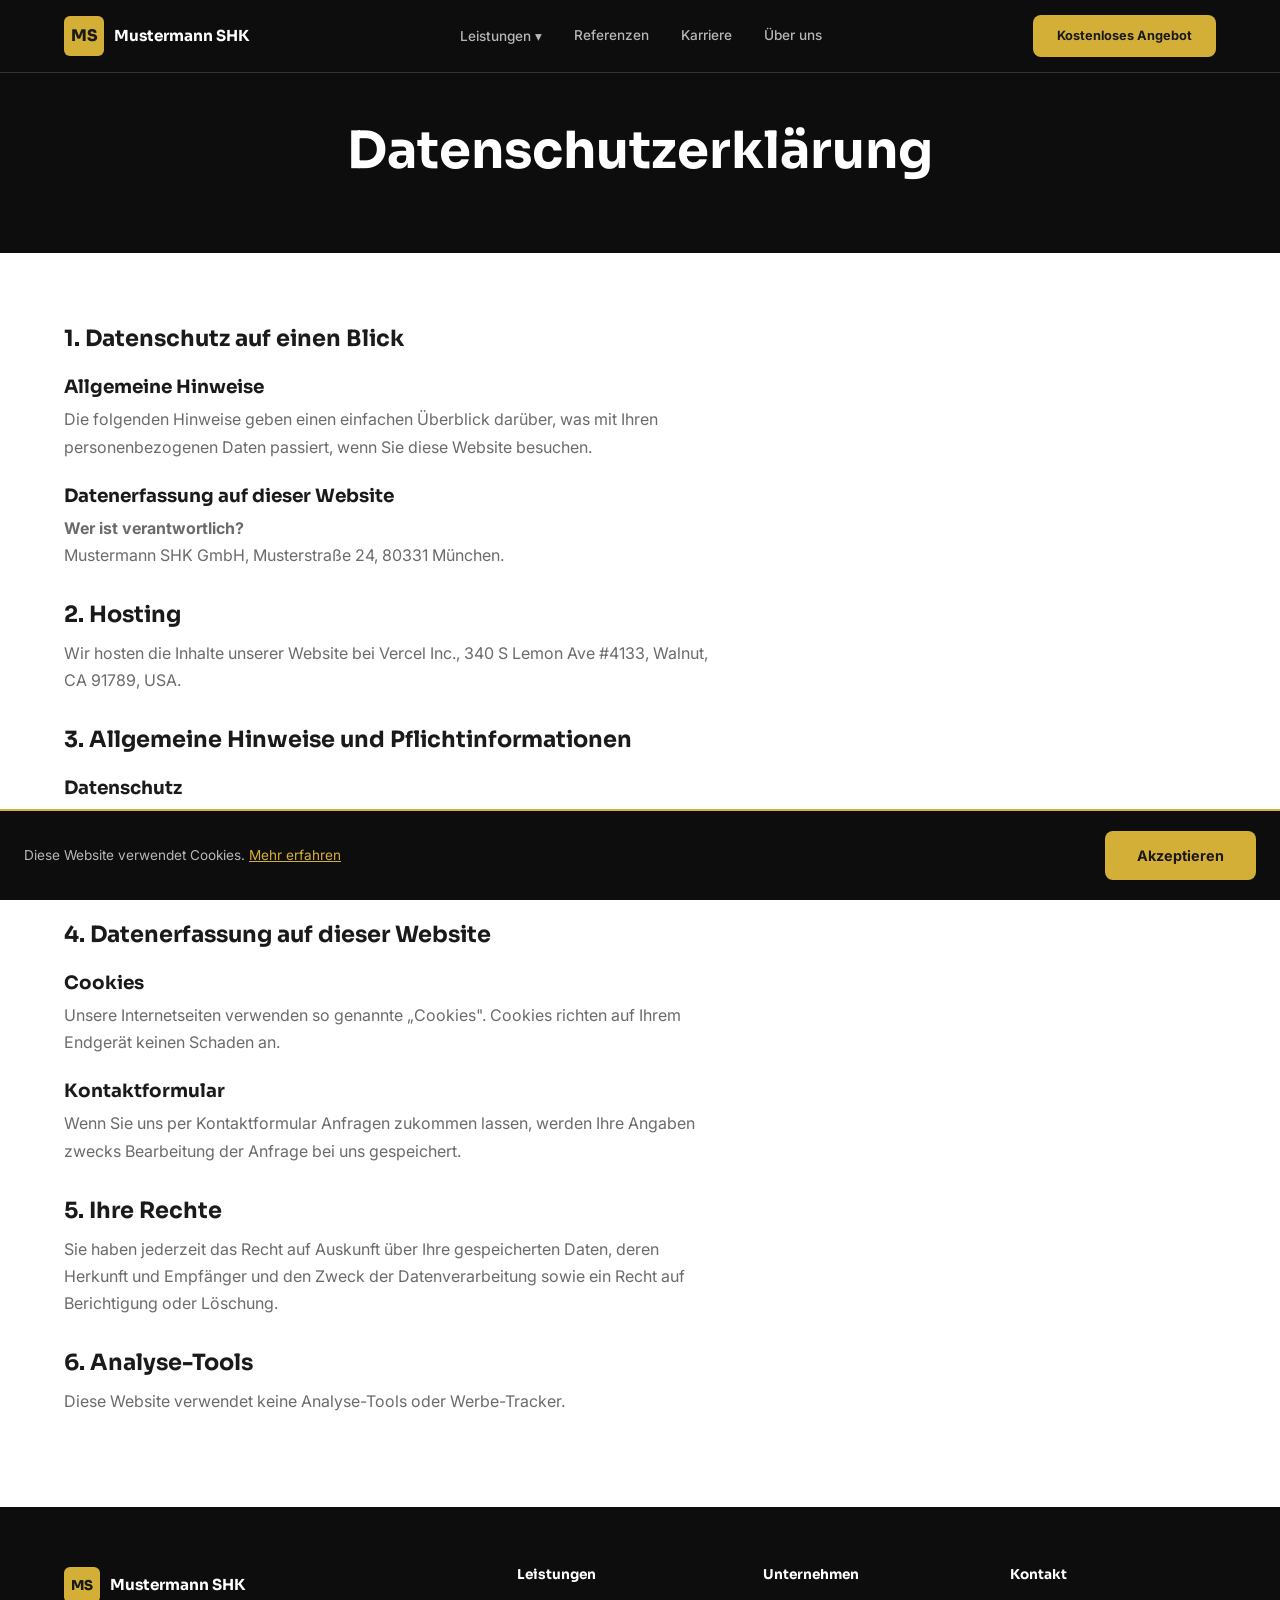
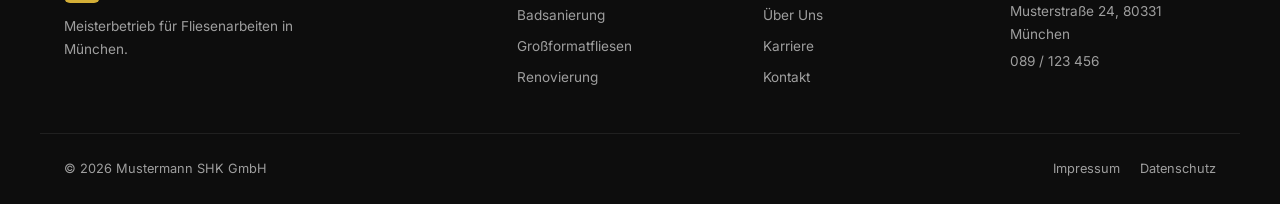
<file: datenschutz.html>
<!DOCTYPE html>
<html lang="de">
<head>
  <meta charset="UTF-8">
  <meta name="viewport" content="width=device-width, initial-scale=1.0">
  <title>Datenschutzerklärung — Mustermann SHK München</title>
  <meta name="robots" content="noindex, nofollow">
  <link rel="preconnect" href="https://fonts.googleapis.com">
  <link href="https://fonts.googleapis.com/css2?family=Inter:wght@400;500;600;700&family=Sora:wght@400;600;700;800&display=swap" rel="stylesheet">
  <link rel="stylesheet" href="css/style.css">
</head>
<body>
  <nav class="nav"><div class="nav__inner">
    <a href="index.html" class="nav__logo"><span class="nav__logo-icon">MS</span><span class="nav__logo-text">Mustermann SHK</span></a>
    <div class="nav__links">
      <div class="nav__dropdown"><a href="#">Leistungen ▾</a><div class="nav__dropdown-menu"><a href="leistung-1.html">Badsanierung komplett</a><a href="leistung-2.html">Großformatfliesen</a><a href="leistung-3.html">Renovierung & Sanierung</a></div></div>
      <a href="index.html#referenzen">Referenzen</a><a href="karriere.html">Karriere</a><a href="ueber-uns.html">Über uns</a>
    </div>
    <a href="kontakt.html" class="nav__cta">Kostenloses Angebot</a>
    <button class="nav__toggle" aria-label="Menü"><span></span><span></span><span></span></button>
  </div></nav>

  <div class="page-header"><h1>Datenschutzerklärung</h1></div>

  <section class="legal">
    <h2>1. Datenschutz auf einen Blick</h2>
    <h3>Allgemeine Hinweise</h3>
    <p>Die folgenden Hinweise geben einen einfachen Überblick darüber, was mit Ihren personenbezogenen Daten passiert, wenn Sie diese Website besuchen.</p>
    <h3>Datenerfassung auf dieser Website</h3>
    <p><strong>Wer ist verantwortlich?</strong><br>Mustermann SHK GmbH, Musterstraße 24, 80331 München.</p>
    <h2>2. Hosting</h2>
    <p>Wir hosten die Inhalte unserer Website bei Vercel Inc., 340 S Lemon Ave #4133, Walnut, CA 91789, USA.</p>
    <h2>3. Allgemeine Hinweise und Pflichtinformationen</h2>
    <h3>Datenschutz</h3>
    <p>Die Betreiber dieser Seiten nehmen den Schutz Ihrer persönlichen Daten sehr ernst. Wir behandeln Ihre personenbezogenen Daten vertraulich und entsprechend der gesetzlichen Datenschutzvorschriften sowie dieser Datenschutzerklärung.</p>
    <h2>4. Datenerfassung auf dieser Website</h2>
    <h3>Cookies</h3>
    <p>Unsere Internetseiten verwenden so genannte „Cookies". Cookies richten auf Ihrem Endgerät keinen Schaden an.</p>
    <h3>Kontaktformular</h3>
    <p>Wenn Sie uns per Kontaktformular Anfragen zukommen lassen, werden Ihre Angaben zwecks Bearbeitung der Anfrage bei uns gespeichert.</p>
    <h2>5. Ihre Rechte</h2>
    <p>Sie haben jederzeit das Recht auf Auskunft über Ihre gespeicherten Daten, deren Herkunft und Empfänger und den Zweck der Datenverarbeitung sowie ein Recht auf Berichtigung oder Löschung.</p>
    <h2>6. Analyse-Tools</h2>
    <p>Diese Website verwendet keine Analyse-Tools oder Werbe-Tracker.</p>
  </section>

  <footer class="footer">
    <div class="footer__grid">
      <div class="footer__brand"><div class="footer__logo"><span class="footer__logo-icon">MS</span><span class="footer__logo-text">Mustermann SHK</span></div><p>Meisterbetrieb für Fliesenarbeiten in München.</p></div>
      <div><h4>Leistungen</h4><div class="footer__links"><a href="leistung-1.html">Badsanierung</a><a href="leistung-2.html">Großformatfliesen</a><a href="leistung-3.html">Renovierung</a></div></div>
      <div><h4>Unternehmen</h4><div class="footer__links"><a href="ueber-uns.html">Über Uns</a><a href="karriere.html">Karriere</a><a href="kontakt.html">Kontakt</a></div></div>
      <div class="footer__contact"><h4>Kontakt</h4><p>Musterstraße 24, 80331 München</p><p><a href="tel:+4989123456">089 / 123 456</a></p></div>
    </div>
    <div class="footer__bottom"><span>&copy; 2026 Mustermann SHK GmbH</span><div class="footer__legal"><a href="impressum.html">Impressum</a><a href="datenschutz.html">Datenschutz</a></div></div>
  </footer>
  <div class="cookie-banner"><p>Diese Website verwendet Cookies. <a href="datenschutz.html">Mehr erfahren</a></p><button class="btn btn--accent cookie-accept">Akzeptieren</button></div>
  <script src="js/main.js"></script>
</body>
</html>
</file>
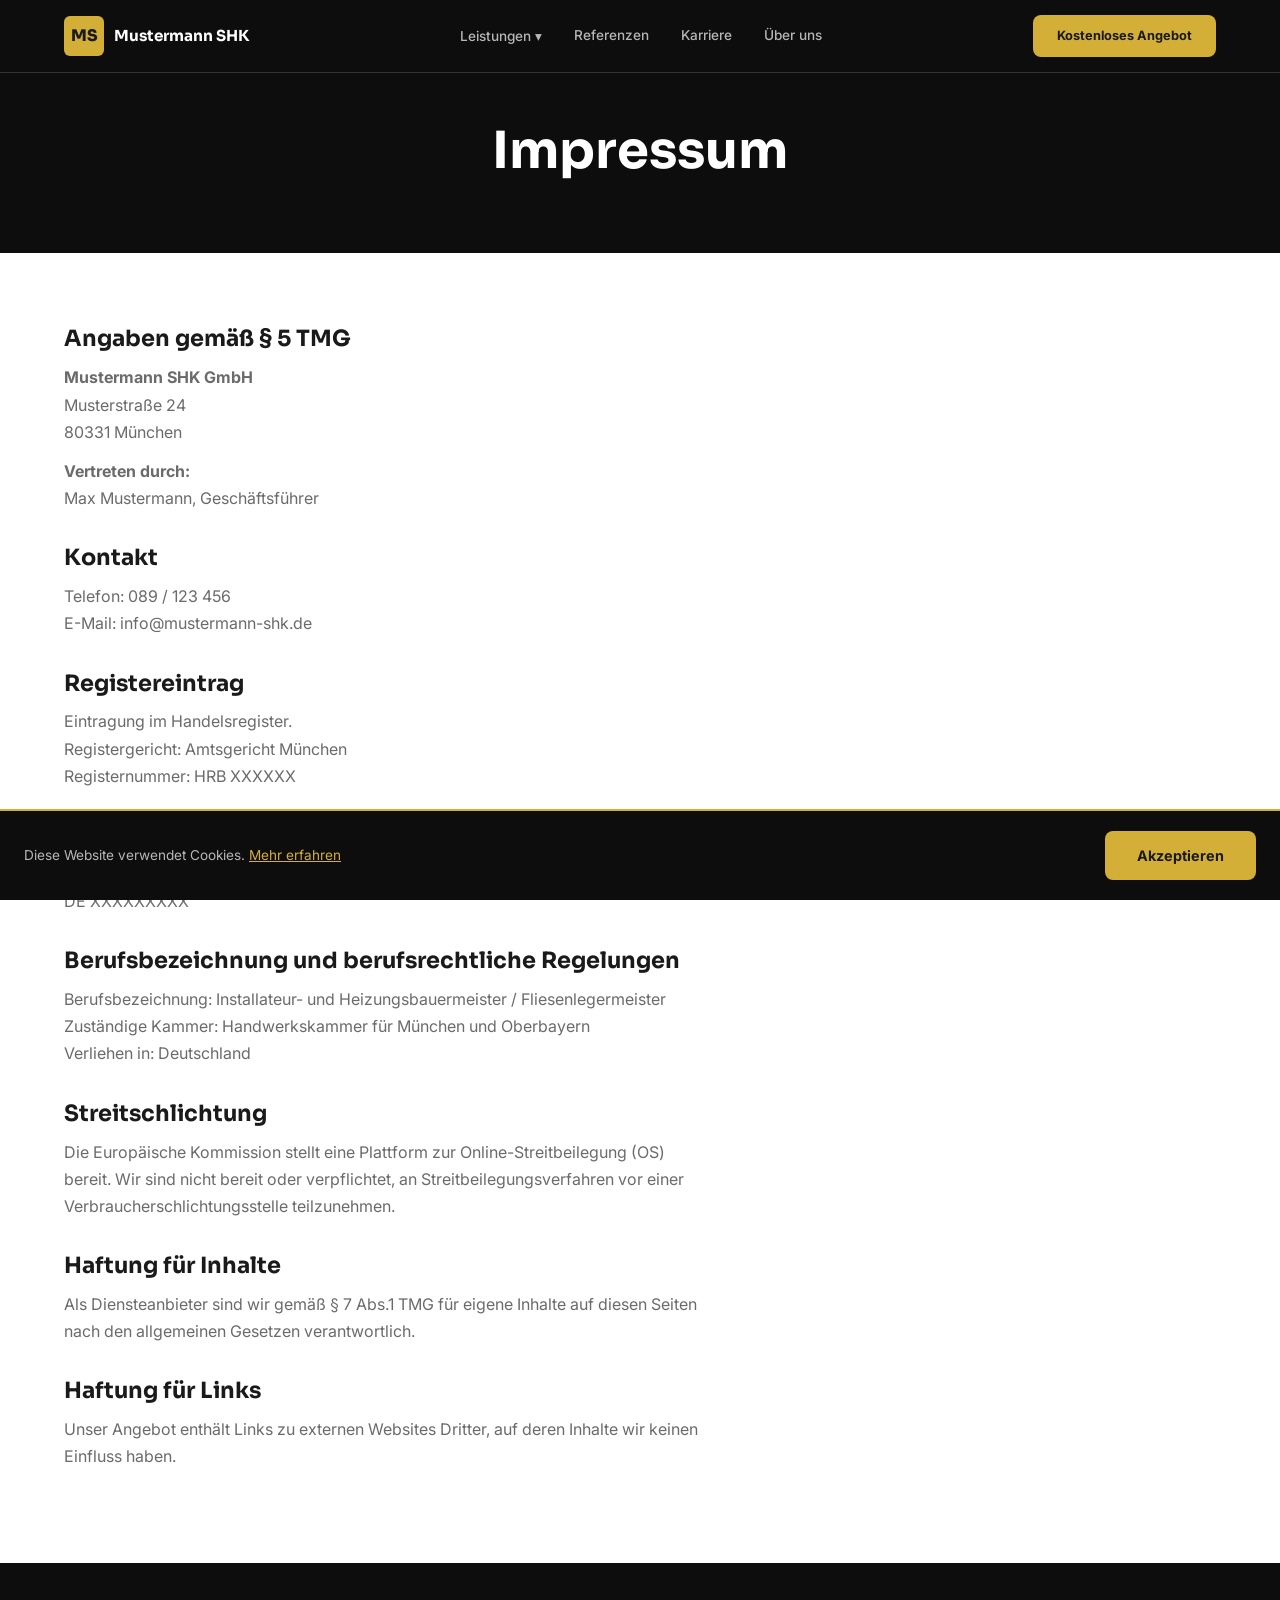
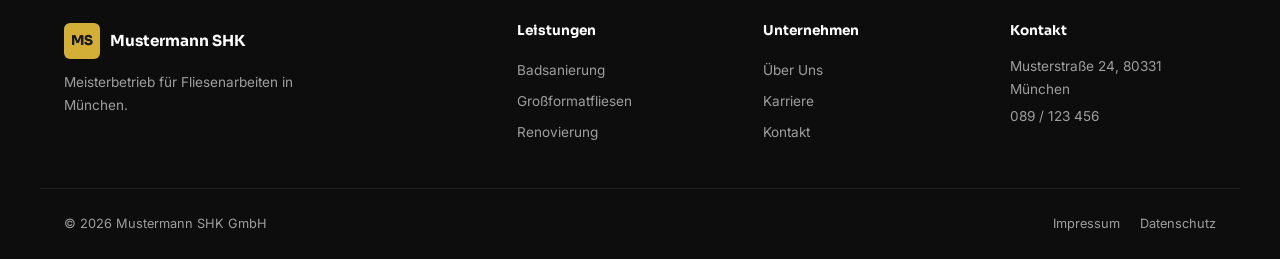
<file: impressum.html>
<!DOCTYPE html>
<html lang="de">
<head>
  <meta charset="UTF-8">
  <meta name="viewport" content="width=device-width, initial-scale=1.0">
  <title>Impressum — Mustermann SHK München</title>
  <meta name="robots" content="noindex, nofollow">
  <link rel="preconnect" href="https://fonts.googleapis.com">
  <link href="https://fonts.googleapis.com/css2?family=Inter:wght@400;500;600;700&family=Sora:wght@400;600;700;800&display=swap" rel="stylesheet">
  <link rel="stylesheet" href="css/style.css">
</head>
<body>
  <nav class="nav"><div class="nav__inner">
    <a href="index.html" class="nav__logo"><span class="nav__logo-icon">MS</span><span class="nav__logo-text">Mustermann SHK</span></a>
    <div class="nav__links">
      <div class="nav__dropdown"><a href="#">Leistungen ▾</a><div class="nav__dropdown-menu"><a href="leistung-1.html">Badsanierung komplett</a><a href="leistung-2.html">Großformatfliesen</a><a href="leistung-3.html">Renovierung & Sanierung</a></div></div>
      <a href="index.html#referenzen">Referenzen</a><a href="karriere.html">Karriere</a><a href="ueber-uns.html">Über uns</a>
    </div>
    <a href="kontakt.html" class="nav__cta">Kostenloses Angebot</a>
    <button class="nav__toggle" aria-label="Menü"><span></span><span></span><span></span></button>
  </div></nav>

  <div class="page-header"><h1>Impressum</h1></div>

  <section class="legal">
    <h2>Angaben gemäß § 5 TMG</h2>
    <p><strong>Mustermann SHK GmbH</strong><br>Musterstraße 24<br>80331 München</p>
    <p><strong>Vertreten durch:</strong><br>Max Mustermann, Geschäftsführer</p>
    <h2>Kontakt</h2>
    <p>Telefon: 089 / 123 456<br>E-Mail: info@mustermann-shk.de</p>
    <h2>Registereintrag</h2>
    <p>Eintragung im Handelsregister.<br>Registergericht: Amtsgericht München<br>Registernummer: HRB XXXXXX</p>
    <h2>Umsatzsteuer-ID</h2>
    <p>Umsatzsteuer-Identifikationsnummer gemäß § 27 a Umsatzsteuergesetz:<br>DE XXXXXXXXX</p>
    <h2>Berufsbezeichnung und berufsrechtliche Regelungen</h2>
    <p>Berufsbezeichnung: Installateur- und Heizungsbauermeister / Fliesenlegermeister<br>Zuständige Kammer: Handwerkskammer für München und Oberbayern<br>Verliehen in: Deutschland</p>
    <h2>Streitschlichtung</h2>
    <p>Die Europäische Kommission stellt eine Plattform zur Online-Streitbeilegung (OS) bereit. Wir sind nicht bereit oder verpflichtet, an Streitbeilegungsverfahren vor einer Verbraucherschlichtungsstelle teilzunehmen.</p>
    <h2>Haftung für Inhalte</h2>
    <p>Als Diensteanbieter sind wir gemäß § 7 Abs.1 TMG für eigene Inhalte auf diesen Seiten nach den allgemeinen Gesetzen verantwortlich.</p>
    <h2>Haftung für Links</h2>
    <p>Unser Angebot enthält Links zu externen Websites Dritter, auf deren Inhalte wir keinen Einfluss haben.</p>
  </section>

  <footer class="footer">
    <div class="footer__grid">
      <div class="footer__brand"><div class="footer__logo"><span class="footer__logo-icon">MS</span><span class="footer__logo-text">Mustermann SHK</span></div><p>Meisterbetrieb für Fliesenarbeiten in München.</p></div>
      <div><h4>Leistungen</h4><div class="footer__links"><a href="leistung-1.html">Badsanierung</a><a href="leistung-2.html">Großformatfliesen</a><a href="leistung-3.html">Renovierung</a></div></div>
      <div><h4>Unternehmen</h4><div class="footer__links"><a href="ueber-uns.html">Über Uns</a><a href="karriere.html">Karriere</a><a href="kontakt.html">Kontakt</a></div></div>
      <div class="footer__contact"><h4>Kontakt</h4><p>Musterstraße 24, 80331 München</p><p><a href="tel:+4989123456">089 / 123 456</a></p></div>
    </div>
    <div class="footer__bottom"><span>&copy; 2026 Mustermann SHK GmbH</span><div class="footer__legal"><a href="impressum.html">Impressum</a><a href="datenschutz.html">Datenschutz</a></div></div>
  </footer>
  <div class="cookie-banner"><p>Diese Website verwendet Cookies. <a href="datenschutz.html">Mehr erfahren</a></p><button class="btn btn--accent cookie-accept">Akzeptieren</button></div>
  <script src="js/main.js"></script>
</body>
</html>
</file>
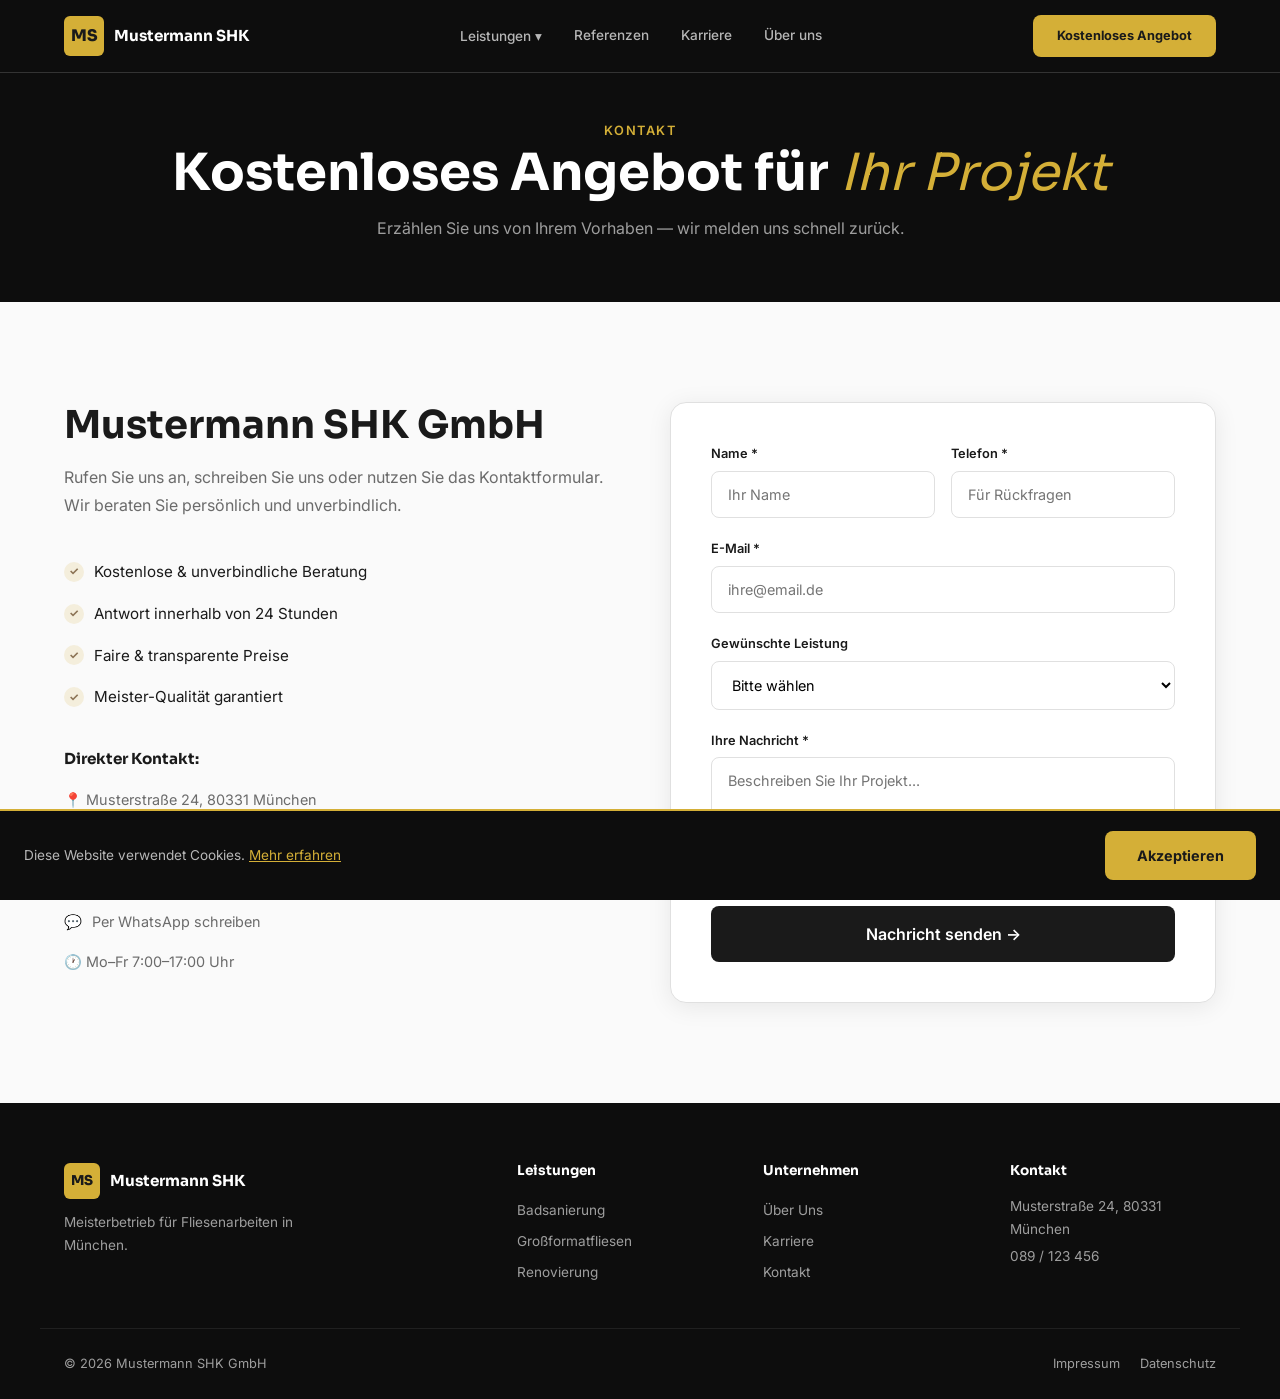
<file: kontakt.html>
<!DOCTYPE html>
<html lang="de">
<head>
  <meta charset="UTF-8">
  <meta name="viewport" content="width=device-width, initial-scale=1.0">
  <title>Kontakt — Mustermann SHK München</title>
  <meta name="description" content="Kontaktieren Sie Mustermann SHK für ein kostenloses Angebot. Badsanierung, Fliesen & Renovierung in München.">
  <link rel="preconnect" href="https://fonts.googleapis.com">
  <link href="https://fonts.googleapis.com/css2?family=Inter:wght@400;500;600;700&family=Sora:wght@400;600;700;800&display=swap" rel="stylesheet">
  <link rel="stylesheet" href="css/style.css">
</head>
<body>
  <nav class="nav"><div class="nav__inner">
    <a href="index.html" class="nav__logo"><span class="nav__logo-icon">MS</span><span class="nav__logo-text">Mustermann SHK</span></a>
    <div class="nav__links">
      <div class="nav__dropdown"><a href="#">Leistungen ▾</a><div class="nav__dropdown-menu"><a href="leistung-1.html">Badsanierung komplett</a><a href="leistung-2.html">Großformatfliesen</a><a href="leistung-3.html">Renovierung & Sanierung</a></div></div>
      <a href="index.html#referenzen">Referenzen</a><a href="karriere.html">Karriere</a><a href="ueber-uns.html">Über uns</a>
    </div>
    <a href="kontakt.html" class="nav__cta active">Kostenloses Angebot</a>
    <button class="nav__toggle" aria-label="Menü"><span></span><span></span><span></span></button>
  </div></nav>

  <div class="page-header">
    <p class="section__label" style="color: var(--accent);">Kontakt</p>
    <h1>Kostenloses Angebot für <em>Ihr Projekt</em></h1>
    <p>Erzählen Sie uns von Ihrem Vorhaben — wir melden uns schnell zurück.</p>
  </div>

  <section class="contact-section reveal">
    <div class="contact__inner">
      <div class="contact__info">
        <h2>Mustermann SHK GmbH</h2>
        <p>Rufen Sie uns an, schreiben Sie uns oder nutzen Sie das Kontaktformular. Wir beraten Sie persönlich und unverbindlich.</p>
        <ul class="contact__checklist">
          <li>Kostenlose & unverbindliche Beratung</li>
          <li>Antwort innerhalb von 24 Stunden</li>
          <li>Faire & transparente Preise</li>
          <li>Meister-Qualität garantiert</li>
        </ul>
        <div class="contact__channels">
          <h3>Direkter Kontakt:</h3>
          <div class="contact__channel">📍 Musterstraße 24, 80331 München</div>
          <div class="contact__channel">📞 <a href="tel:+4989123456">089 / 123 456</a></div>
          <div class="contact__channel">✉️ <a href="mailto:info@mustermann-shk.de">info@mustermann-shk.de</a></div>
          <div class="contact__channel">💬 <a href="https://wa.me/4917612345678">Per WhatsApp schreiben</a></div>
          <div class="contact__channel">🕐 Mo–Fr 7:00–17:00 Uhr</div>
        </div>
      </div>
      <div class="contact__form-card">
        <form class="contact__form" action="#" method="POST">
          <div class="form-row">
            <div><label for="name">Name *</label><input type="text" id="name" name="name" required placeholder="Ihr Name"></div>
            <div><label for="phone">Telefon *</label><input type="tel" id="phone" name="phone" required placeholder="Für Rückfragen"></div>
          </div>
          <label for="email">E-Mail *</label>
          <input type="email" id="email" name="email" required placeholder="ihre@email.de">
          <label for="service">Gewünschte Leistung</label>
          <select id="service" name="service"><option value="">Bitte wählen</option><option value="badsanierung">Badsanierung</option><option value="grossformat">Großformatfliesen</option><option value="renovierung">Renovierung</option><option value="sonstiges">Sonstiges</option></select>
          <label for="message">Ihre Nachricht *</label>
          <textarea id="message" name="message" required placeholder="Beschreiben Sie Ihr Projekt..."></textarea>
          <button type="submit" class="btn btn--primary btn--lg">Nachricht senden →</button>
        </form>
      </div>
    </div>
  </section>

  <footer class="footer">
    <div class="footer__grid">
      <div class="footer__brand"><div class="footer__logo"><span class="footer__logo-icon">MS</span><span class="footer__logo-text">Mustermann SHK</span></div><p>Meisterbetrieb für Fliesenarbeiten in München.</p></div>
      <div><h4>Leistungen</h4><div class="footer__links"><a href="leistung-1.html">Badsanierung</a><a href="leistung-2.html">Großformatfliesen</a><a href="leistung-3.html">Renovierung</a></div></div>
      <div><h4>Unternehmen</h4><div class="footer__links"><a href="ueber-uns.html">Über Uns</a><a href="karriere.html">Karriere</a><a href="kontakt.html">Kontakt</a></div></div>
      <div class="footer__contact"><h4>Kontakt</h4><p>Musterstraße 24, 80331 München</p><p><a href="tel:+4989123456">089 / 123 456</a></p></div>
    </div>
    <div class="footer__bottom"><span>&copy; 2026 Mustermann SHK GmbH</span><div class="footer__legal"><a href="impressum.html">Impressum</a><a href="datenschutz.html">Datenschutz</a></div></div>
  </footer>
  <div class="cookie-banner"><p>Diese Website verwendet Cookies. <a href="datenschutz.html">Mehr erfahren</a></p><button class="btn btn--accent cookie-accept">Akzeptieren</button></div>
  <script src="js/main.js"></script>
</body>
</html>
</file>
<file: css/style.css>
/* ============================================
   HWW Template 03 — SHK / Fliesenleger (Komplett)
   Reference: Fliesen Qorri — Gold accent, dark hero, elegant
   Fonts: Sora (headings) + Inter (body)
   ============================================ */

:root {
  --accent: #d4af37;
  --accent2: #c9a961;
  --accent3: #8b7355;
  --accent4: #e8e8e8;
  --primary: #1a1a1a;
  --text-dark: #1a1a1a;
  --text-gray: #6b6b6b;
  --text-light: #ffffff;
  --border-dark: #333333;
  --border-light: #e0e0e0;
  --bg-dark: #0d0d0d;
  --bg-light: #fafafa;
  --bg-medium: #f0f0f0;
  --white: #ffffff;
  --btn-radius: 8px;
  --font-body: 'Inter', system-ui, sans-serif;
  --font-heading: 'Sora', 'Inter', system-ui, sans-serif;
  --max-width: 1200px;
  --shadow: 0 4px 24px rgba(0,0,0,0.08);
  --shadow-lg: 0 8px 40px rgba(0,0,0,0.12);
  --transition: 0.3s ease;
}

*, *::before, *::after { box-sizing: border-box; margin: 0; padding: 0; }
html { scroll-behavior: smooth; }

body {
  font-family: var(--font-body);
  font-size: 16px;
  font-weight: 400;
  line-height: 1.7;
  color: var(--text-dark);
  background: var(--white);
  -webkit-font-smoothing: antialiased;
}

img { max-width: 100%; height: auto; display: block; }
a { color: inherit; text-decoration: none; }
ul { list-style: none; }

.container {
  max-width: var(--max-width);
  width: 100%;
  margin: 0 auto;
  padding: 0 24px;
}

/* --- Typography --- */
h1, h2, h3, h4, h5, h6 {
  font-family: var(--font-heading);
  color: var(--text-dark);
  font-weight: 700;
  line-height: 1.2;
}

h1 { font-size: clamp(2.2rem, 4.5vw, 3.2rem); }
h2 { font-size: clamp(1.8rem, 3.5vw, 2.4rem); }
h3 { font-size: clamp(1.05rem, 2vw, 1.25rem); }
h4 { font-size: 1rem; }
p { max-width: 65ch; }

/* Italic accent in headings */
h1 em, h2 em {
  font-style: italic;
  font-weight: 400;
}

/* --- Buttons --- */
.btn {
  display: inline-flex;
  align-items: center;
  justify-content: center;
  gap: 8px;
  font-family: var(--font-body);
  font-size: 0.9rem;
  font-weight: 600;
  padding: 16px 32px;
  border: none;
  border-radius: var(--btn-radius);
  cursor: pointer;
  transition: all var(--transition);
  text-align: center;
}

.btn--primary {
  background: var(--primary);
  color: var(--text-light);
}
.btn--primary:hover {
  background: #2d2d2d;
  color: var(--accent);
}

.btn--secondary {
  background: var(--white);
  color: var(--text-dark);
  border: 1px solid var(--border-light);
}
.btn--secondary:hover { background: #f5f5f5; }

.btn--accent {
  background: var(--accent);
  color: var(--text-dark);
  font-weight: 700;
}
.btn--accent:hover { background: var(--accent2); }

.btn--outline-light {
  background: transparent;
  border: 2px solid var(--white);
  color: var(--white);
}
.btn--outline-light:hover { background: rgba(255,255,255,0.1); }

.btn--whatsapp {
  background: #25D366;
  color: var(--white);
  font-weight: 700;
  border-radius: var(--btn-radius);
}
.btn--whatsapp:hover { background: #20bd5a; }

.btn--lg { padding: 18px 40px; font-size: 1rem; }

/* --- Section spacing --- */
.section { padding: 100px 0; }
.section--dark { background: var(--bg-dark); color: var(--text-light); }
.section--light { background: var(--bg-light); }
.section--medium { background: var(--bg-medium); }
.section--accent { background: var(--accent); color: var(--text-dark); }

.section__label {
  font-size: 0.8rem;
  font-weight: 600;
  text-transform: uppercase;
  letter-spacing: 0.12em;
  color: var(--text-gray);
  margin-bottom: 12px;
}

.section--dark .section__label { color: var(--accent); }

.section__header {
  text-align: center;
  margin-bottom: 60px;
}

.section__header p {
  margin: 16px auto 0;
  color: var(--text-gray);
  max-width: 550px;
}

.section--dark .section__header p { color: rgba(255,255,255,0.6); }

/* ============================
   NAVIGATION
   ============================ */
.nav {
  position: fixed;
  top: 0;
  left: 0;
  right: 0;
  z-index: 1000;
  background: var(--bg-dark);
  border-bottom: 1px solid var(--border-dark);
  transition: background var(--transition);
}

.nav__inner {
  max-width: var(--max-width);
  margin: 0 auto;
  padding: 0 24px;
  display: flex;
  align-items: center;
  justify-content: space-between;
  height: 72px;
}

.nav__logo {
  display: flex;
  align-items: center;
  gap: 10px;
}

.nav__logo-icon {
  width: 40px;
  height: 40px;
  background: var(--accent);
  border-radius: 6px;
  display: flex;
  align-items: center;
  justify-content: center;
  font-family: var(--font-heading);
  font-weight: 800;
  font-size: 1rem;
  color: var(--text-dark);
}

.nav__logo-text {
  font-family: var(--font-heading);
  font-size: 0.95rem;
  font-weight: 700;
  color: var(--text-light);
}

.nav__links {
  display: flex;
  align-items: center;
  gap: 32px;
}

.nav__links a {
  font-size: 0.85rem;
  font-weight: 500;
  color: rgba(255,255,255,0.7);
  transition: color var(--transition);
}

.nav__links a:hover,
.nav__links a.active { color: var(--text-light); }

/* Dropdown */
.nav__dropdown { position: relative; }

.nav__dropdown-menu {
  display: none;
  position: absolute;
  top: calc(100% + 16px);
  left: -16px;
  background: var(--white);
  border-radius: var(--btn-radius);
  box-shadow: var(--shadow-lg);
  min-width: 220px;
  padding: 8px 0;
  z-index: 100;
}

.nav__dropdown-menu::before {
  content: '';
  position: absolute;
  top: -16px;
  left: 0;
  right: 0;
  height: 16px;
}

.nav__dropdown:hover .nav__dropdown-menu { display: block; }

.nav__dropdown-menu a {
  display: block;
  padding: 10px 20px;
  color: var(--text-dark) !important;
  font-size: 0.85rem;
}

.nav__dropdown-menu a:hover { background: var(--bg-light); }

.nav__cta {
  padding: 10px 24px;
  background: var(--accent);
  color: var(--text-dark);
  font-size: 0.8rem;
  font-weight: 700;
  border-radius: var(--btn-radius);
  transition: background var(--transition);
}

.nav__cta:hover { background: var(--accent2); }

.nav__toggle {
  display: none;
  flex-direction: column;
  gap: 5px;
  background: none;
  border: none;
  cursor: pointer;
}

.nav__toggle span {
  width: 22px;
  height: 2px;
  background: var(--text-light);
}

/* ============================
   HERO — Dark with overlay
   ============================ */
.hero {
  position: relative;
  min-height: 90vh;
  display: flex;
  align-items: center;
  background: var(--bg-dark);
  overflow: hidden;
  padding-top: 72px;
}

.hero__bg {
  position: absolute;
  inset: 0;
  z-index: 1;
}

.hero__bg img {
  width: 100%;
  height: 100%;
  object-fit: cover;
  opacity: 0.35;
}

.hero__content {
  position: relative;
  z-index: 2;
  max-width: var(--max-width);
  margin: 0 auto;
  padding: 80px 24px;
  text-align: center;
}

.hero__badge {
  display: inline-flex;
  align-items: center;
  gap: 8px;
  background: rgba(255,255,255,0.1);
  border: 1px solid rgba(255,255,255,0.15);
  border-radius: 100px;
  padding: 8px 20px;
  margin-bottom: 32px;
  font-size: 0.85rem;
  color: var(--text-light);
}

.hero__badge .stars { color: var(--accent); font-size: 0.9rem; }

.hero__content h1 {
  color: var(--text-light);
  margin-bottom: 20px;
  max-width: 700px;
  margin-left: auto;
  margin-right: auto;
}

.hero__content h1 em { color: var(--accent); }

.hero__subtitle {
  color: rgba(255,255,255,0.7);
  font-size: 1.05rem;
  margin: 0 auto 36px;
  max-width: 550px;
}

.hero__buttons {
  display: flex;
  gap: 16px;
  justify-content: center;
  flex-wrap: wrap;
  margin-bottom: 40px;
}

.hero__trust {
  display: inline-flex;
  align-items: center;
  gap: 12px;
  padding: 12px 24px;
  background: rgba(255,255,255,0.05);
  border: 1px solid rgba(255,255,255,0.1);
  border-radius: 100px;
  margin-top: 16px;
}

.hero__trust-icons {
  display: flex;
}

.hero__trust-icons span {
  width: 28px;
  height: 28px;
  border-radius: 50%;
  border: 2px solid var(--bg-dark);
  background: var(--accent3);
  display: flex;
  align-items: center;
  justify-content: center;
  font-size: 0.6rem;
  color: var(--white);
  font-weight: 700;
  margin-left: -8px;
}

.hero__trust-icons span:first-child { margin-left: 0; }

.hero__trust-text {
  font-size: 0.8rem;
  color: rgba(255,255,255,0.6);
}

.hero__scroll {
  position: absolute;
  bottom: 32px;
  left: 50%;
  transform: translateX(-50%);
  z-index: 2;
  width: 24px;
  height: 40px;
  border: 2px solid rgba(255,255,255,0.3);
  border-radius: 12px;
  display: flex;
  justify-content: center;
  padding-top: 8px;
}

.hero__scroll::after {
  content: '';
  width: 4px;
  height: 8px;
  background: var(--accent);
  border-radius: 2px;
  animation: scrollBounce 1.5s infinite;
}

@keyframes scrollBounce {
  0%, 100% { transform: translateY(0); opacity: 1; }
  50% { transform: translateY(8px); opacity: 0.3; }
}

/* ============================
   TESTIMONIALS — Horizontal scroll cards
   ============================ */
.testimonials {
  padding: 80px 0;
}

.testimonials__header {
  text-align: center;
  margin-bottom: 48px;
}

.testimonials__grid {
  max-width: var(--max-width);
  margin: 0 auto;
  padding: 0 24px;
  display: grid;
  grid-template-columns: repeat(4, 1fr);
  gap: 20px;
}

.testimonial__card {
  background: var(--white);
  border: 1px solid var(--border-light);
  border-radius: 12px;
  padding: 28px;
  transition: box-shadow var(--transition);
}

.testimonial__card:hover { box-shadow: var(--shadow); }

.testimonial__stars { color: var(--accent); font-size: 0.85rem; margin-bottom: 12px; }

.testimonial__text {
  font-size: 0.9rem;
  color: var(--text-gray);
  line-height: 1.7;
  margin-bottom: 16px;
  font-style: italic;
}

.testimonial__author {
  font-weight: 600;
  font-size: 0.85rem;
  color: var(--text-dark);
}

.testimonial__role {
  font-size: 0.8rem;
  color: var(--text-gray);
}

.testimonials__cta {
  text-align: center;
  margin-top: 32px;
}

/* ============================
   SERVICES — 6-card grid (2 rows × 3 cols)
   ============================ */
.services {
  padding: 100px 0;
  background: var(--white);
}

.services__grid {
  max-width: var(--max-width);
  margin: 0 auto;
  padding: 0 24px;
  display: grid;
  grid-template-columns: repeat(3, 1fr);
  gap: 24px;
}

.services__card {
  display: block;
  border-radius: 12px;
  overflow: hidden;
  background: var(--white);
  border: 1px solid var(--border-light);
  transition: transform var(--transition), box-shadow var(--transition);
}

.services__card:hover {
  transform: translateY(-4px);
  box-shadow: var(--shadow-lg);
}

.services__card-image {
  height: 220px;
  overflow: hidden;
}

.services__card-image img {
  width: 100%;
  height: 100%;
  object-fit: cover;
  transition: transform var(--transition);
}

.services__card:hover .services__card-image img { transform: scale(1.04); }

.services__card-body {
  padding: 24px;
}

.services__card-body h3 {
  margin-bottom: 8px;
  display: flex;
  align-items: center;
  justify-content: space-between;
}

.services__card-body h3 .arrow {
  color: var(--accent);
  font-size: 1.1rem;
  transition: transform var(--transition);
}

.services__card:hover h3 .arrow { transform: translateX(4px); }

.services__card-body p {
  font-size: 0.9rem;
  color: var(--text-gray);
  line-height: 1.6;
}

.services__more {
  text-align: center;
  margin-top: 40px;
  max-width: var(--max-width);
  margin-left: auto;
  margin-right: auto;
  padding: 0 24px;
}

/* ============================
   WHY US — Stats + trust icons
   ============================ */
.why-us {
  padding: 100px 0;
  background: var(--bg-dark);
  color: var(--text-light);
}

.why-us__inner {
  max-width: var(--max-width);
  margin: 0 auto;
  padding: 0 24px;
}

.why-us__header {
  text-align: center;
  margin-bottom: 48px;
}

.why-us__header h2 { color: var(--text-light); }
.why-us__header h2 em { color: var(--accent); }
.why-us__header p { color: rgba(255,255,255,0.6); margin: 16px auto 0; }

.why-us__features {
  display: grid;
  grid-template-columns: repeat(4, 1fr);
  gap: 32px;
  margin-bottom: 60px;
}

.why-us__feature {
  text-align: center;
  padding: 32px 16px;
  background: rgba(255,255,255,0.04);
  border: 1px solid rgba(255,255,255,0.08);
  border-radius: 12px;
}

.why-us__feature-icon {
  width: 56px;
  height: 56px;
  margin: 0 auto 16px;
  background: rgba(212,175,55,0.12);
  border-radius: 12px;
  display: flex;
  align-items: center;
  justify-content: center;
}

.why-us__feature-icon svg {
  width: 28px;
  height: 28px;
  stroke: var(--accent);
  stroke-width: 1.5;
  fill: none;
}

.why-us__feature h3 {
  color: var(--text-light);
  margin-bottom: 8px;
  font-size: 1.05rem;
}

.why-us__feature p {
  font-size: 0.85rem;
  color: rgba(255,255,255,0.5);
  line-height: 1.6;
}

/* Stats row */
.why-us__stats {
  display: grid;
  grid-template-columns: repeat(4, 1fr);
  gap: 24px;
  border-top: 1px solid rgba(255,255,255,0.08);
  padding-top: 48px;
}

.why-us__stat { text-align: center; }

.why-us__stat-number {
  font-family: var(--font-heading);
  font-size: 2.5rem;
  font-weight: 800;
  color: var(--accent);
  line-height: 1;
  margin-bottom: 8px;
}

.why-us__stat-label {
  font-size: 0.85rem;
  color: rgba(255,255,255,0.5);
}

/* ============================
   CONTACT FORM — Split layout
   ============================ */
.contact-section {
  padding: 100px 0;
  background: var(--bg-light);
}

.contact__inner {
  max-width: var(--max-width);
  margin: 0 auto;
  padding: 0 24px;
  display: grid;
  grid-template-columns: 1fr 1fr;
  gap: 60px;
  align-items: start;
}

.contact__info h2 { margin-bottom: 16px; }
.contact__info h2 em { color: var(--accent); }

.contact__info > p {
  color: var(--text-gray);
  margin-bottom: 32px;
}

.contact__checklist {
  margin-bottom: 32px;
}

.contact__checklist li {
  display: flex;
  align-items: center;
  gap: 10px;
  padding: 8px 0;
  font-size: 0.95rem;
}

.contact__checklist li::before {
  content: '✓';
  width: 20px;
  height: 20px;
  background: rgba(212,175,55,0.15);
  color: var(--accent3);
  border-radius: 50%;
  display: flex;
  align-items: center;
  justify-content: center;
  font-size: 0.7rem;
  font-weight: 700;
  flex-shrink: 0;
}

.contact__channels h3 { margin-bottom: 12px; font-size: 0.95rem; }

.contact__channel {
  display: flex;
  align-items: center;
  gap: 10px;
  padding: 8px 0;
  font-size: 0.9rem;
  color: var(--text-gray);
}

.contact__form-card {
  background: var(--white);
  border: 1px solid var(--border-light);
  border-radius: 16px;
  padding: 40px;
  box-shadow: var(--shadow);
}

.contact__form label {
  display: block;
  font-size: 0.8rem;
  font-weight: 600;
  color: var(--text-dark);
  margin-bottom: 6px;
}

.contact__form input,
.contact__form select,
.contact__form textarea {
  width: 100%;
  padding: 14px 16px;
  border: 1px solid var(--border-light);
  border-radius: var(--btn-radius);
  font-family: var(--font-body);
  font-size: 0.9rem;
  margin-bottom: 20px;
  transition: border-color var(--transition);
  background: var(--white);
}

.contact__form input:focus,
.contact__form select:focus,
.contact__form textarea:focus {
  outline: none;
  border-color: var(--accent);
}

.contact__form textarea { min-height: 120px; resize: vertical; }

.contact__form .form-row {
  display: grid;
  grid-template-columns: 1fr 1fr;
  gap: 16px;
}

.contact__form .btn { width: 100%; }

.contact__form .form-note {
  font-size: 0.75rem;
  color: var(--text-gray);
  margin-top: 12px;
  text-align: center;
}

/* ============================
   WHATSAPP CTA
   ============================ */
.whatsapp-cta {
  padding: 80px 0;
  background: var(--accent);
  text-align: center;
}

.whatsapp-cta h2 { margin-bottom: 12px; }
.whatsapp-cta p { margin: 0 auto 32px; color: var(--text-dark); opacity: 0.8; }

/* ============================
   FAQ
   ============================ */
.faq {
  padding: 100px 0;
  background: var(--white);
}

.faq__inner {
  max-width: 720px;
  margin: 0 auto;
  padding: 0 24px;
}

.faq__header {
  text-align: center;
  margin-bottom: 48px;
}

.faq__item {
  border-bottom: 1px solid var(--border-light);
}

.faq__question {
  display: flex;
  align-items: center;
  justify-content: space-between;
  padding: 20px 0;
  cursor: pointer;
  background: none;
  border: none;
  width: 100%;
  text-align: left;
  font-family: var(--font-heading);
  font-size: 1rem;
  font-weight: 600;
  color: var(--text-dark);
}

.faq__question .icon {
  font-size: 1.2rem;
  transition: transform var(--transition);
  color: var(--accent);
}

.faq__item.open .faq__question .icon { transform: rotate(45deg); }

.faq__answer {
  max-height: 0;
  overflow: hidden;
  transition: max-height 0.4s ease;
}

.faq__answer p {
  padding: 0 0 20px;
  font-size: 0.9rem;
  color: var(--text-gray);
  line-height: 1.7;
}

.faq__item.open .faq__answer { max-height: 300px; }

/* ============================
   SEO TEXT SECTION
   ============================ */
.seo-text {
  padding: 80px 0;
  background: var(--bg-light);
}

.seo-text__inner {
  max-width: var(--max-width);
  margin: 0 auto;
  padding: 0 24px;
}

.seo-text__inner h2 {
  margin-bottom: 24px;
  font-size: 1.5rem;
}

.seo-text__inner h3 {
  margin: 24px 0 8px;
  font-size: 1.15rem;
}

.seo-text__inner p {
  color: var(--text-gray);
  margin-bottom: 16px;
  font-size: 0.95rem;
}

/* ============================
   FOOTER
   ============================ */
.footer {
  background: var(--bg-dark);
  padding: 60px 0 24px;
  color: rgba(255,255,255,0.6);
}

.footer__grid {
  max-width: var(--max-width);
  margin: 0 auto;
  padding: 0 24px;
  display: grid;
  grid-template-columns: 2fr 1fr 1fr 1fr;
  gap: 40px;
  margin-bottom: 40px;
}

.footer__brand p {
  font-size: 0.85rem;
  margin-top: 12px;
  max-width: 280px;
}

.footer__logo {
  display: flex;
  align-items: center;
  gap: 10px;
  margin-bottom: 4px;
}

.footer__logo-icon {
  width: 36px;
  height: 36px;
  background: var(--accent);
  border-radius: 6px;
  display: flex;
  align-items: center;
  justify-content: center;
  font-family: var(--font-heading);
  font-weight: 800;
  font-size: 0.85rem;
  color: var(--text-dark);
}

.footer__logo-text {
  font-family: var(--font-heading);
  font-weight: 700;
  color: var(--text-light);
  font-size: 0.95rem;
}

.footer h4 {
  color: var(--text-light);
  font-size: 0.85rem;
  margin-bottom: 16px;
  font-family: var(--font-heading);
}

.footer__links a {
  display: block;
  font-size: 0.85rem;
  padding: 4px 0;
  transition: color var(--transition);
}

.footer__links a:hover { color: var(--accent); }

.footer__contact p { font-size: 0.85rem; margin-bottom: 4px; }
.footer__contact a:hover { color: var(--accent); }

.footer__bottom {
  max-width: var(--max-width);
  margin: 0 auto;
  padding: 24px 24px 0;
  border-top: 1px solid rgba(255,255,255,0.08);
  display: flex;
  justify-content: space-between;
  align-items: center;
  font-size: 0.8rem;
}

.footer__legal a { margin-left: 20px; transition: color var(--transition); }
.footer__legal a:hover { color: var(--accent); }

/* ============================
   PAGE HEADER (Subpages)
   ============================ */
.page-header {
  padding: 120px 0 60px;
  background: var(--bg-dark);
  text-align: center;
}

.page-header h1 { color: var(--text-light); margin-bottom: 12px; }
.page-header h1 em { color: var(--accent); }
.page-header p { color: rgba(255,255,255,0.6); margin: 0 auto; }

/* ============================
   LEISTUNG DETAIL
   ============================ */
.leistung {
  padding: 80px 0;
}

.leistung__inner {
  max-width: var(--max-width);
  margin: 0 auto;
  padding: 0 24px;
  display: grid;
  grid-template-columns: 1fr 1fr;
  gap: 60px;
  align-items: start;
}

.leistung__content h2 { margin-bottom: 16px; }
.leistung__content p { color: var(--text-gray); margin-bottom: 16px; }

.leistung__list { margin: 24px 0; }

.leistung__list li {
  padding: 12px 0 12px 28px;
  position: relative;
  border-bottom: 1px solid var(--border-light);
  font-size: 0.95rem;
}

.leistung__list li::before {
  content: '→';
  position: absolute;
  left: 0;
  color: var(--accent);
  font-weight: 700;
}

.leistung__image { border-radius: 12px; overflow: hidden; }
.leistung__image img { width: 100%; }

/* ============================
   KARRIERE
   ============================ */
.karriere__benefits {
  display: grid;
  grid-template-columns: repeat(3, 1fr);
  gap: 20px;
  margin: 40px 0;
}

.karriere__benefit {
  background: var(--bg-light);
  border-radius: 12px;
  padding: 28px;
}

.karriere__benefit h3 { margin-bottom: 8px; font-size: 1rem; }
.karriere__benefit p { font-size: 0.9rem; color: var(--text-gray); }

/* ============================
   LEGAL
   ============================ */
.legal {
  max-width: var(--max-width);
  margin: 0 auto;
  padding: 40px 24px 80px;
}

.legal h2 { font-size: 1.4rem; margin: 32px 0 12px; }
.legal h3 { font-size: 1.15rem; margin: 24px 0 8px; }
.legal p { margin-bottom: 12px; color: var(--text-gray); }
.legal ul { margin: 12px 0 12px 24px; list-style: disc; }
.legal ul li { margin-bottom: 6px; font-size: 0.95rem; color: var(--text-gray); }

/* ============================
   ANIMATIONS
   ============================ */
.reveal {
  opacity: 0;
  transform: translateY(20px);
  transition: opacity 0.6s ease, transform 0.6s ease;
}

.reveal.visible { opacity: 1; transform: translateY(0); }

/* ============================
   COOKIE BANNER
   ============================ */
.cookie-banner {
  position: fixed;
  bottom: 0;
  left: 0;
  right: 0;
  background: var(--bg-dark);
  color: rgba(255,255,255,0.7);
  padding: 20px 24px;
  display: none;
  align-items: center;
  justify-content: space-between;
  gap: 20px;
  z-index: 9999;
  font-size: 0.85rem;
  border-top: 2px solid var(--accent);
}

.cookie-banner.show { display: flex; }
.cookie-banner a { color: var(--accent); text-decoration: underline; }

/* ============================
   RESPONSIVE
   ============================ */
@media (max-width: 1024px) {
  .testimonials__grid { grid-template-columns: repeat(2, 1fr); }
  .services__grid { grid-template-columns: repeat(2, 1fr); }
  .why-us__features { grid-template-columns: repeat(2, 1fr); }
  .why-us__stats { grid-template-columns: repeat(2, 1fr); }
  .contact__inner { grid-template-columns: 1fr; }
  .leistung__inner { grid-template-columns: 1fr; }
  .footer__grid { grid-template-columns: repeat(2, 1fr); }
}

@media (max-width: 768px) {
  .nav__links {
    display: none;
    position: fixed;
    top: 72px;
    left: 0;
    right: 0;
    background: var(--bg-dark);
    flex-direction: column;
    padding: 24px;
    gap: 16px;
    border-bottom: 1px solid var(--border-dark);
  }

  .nav__links.open { display: flex; }
  .nav__toggle { display: flex; }
  .nav__cta { display: none; }

  .testimonials__grid { grid-template-columns: 1fr; }
  .services__grid { grid-template-columns: 1fr; }
  .why-us__features { grid-template-columns: 1fr; }
  .why-us__stats { grid-template-columns: repeat(2, 1fr); }
  .karriere__benefits { grid-template-columns: 1fr; }
  .footer__grid { grid-template-columns: 1fr; }
  .footer__bottom { flex-direction: column; gap: 8px; }
  .contact__form .form-row { grid-template-columns: 1fr; }

  .hero { min-height: 80vh; }
}
</file>
